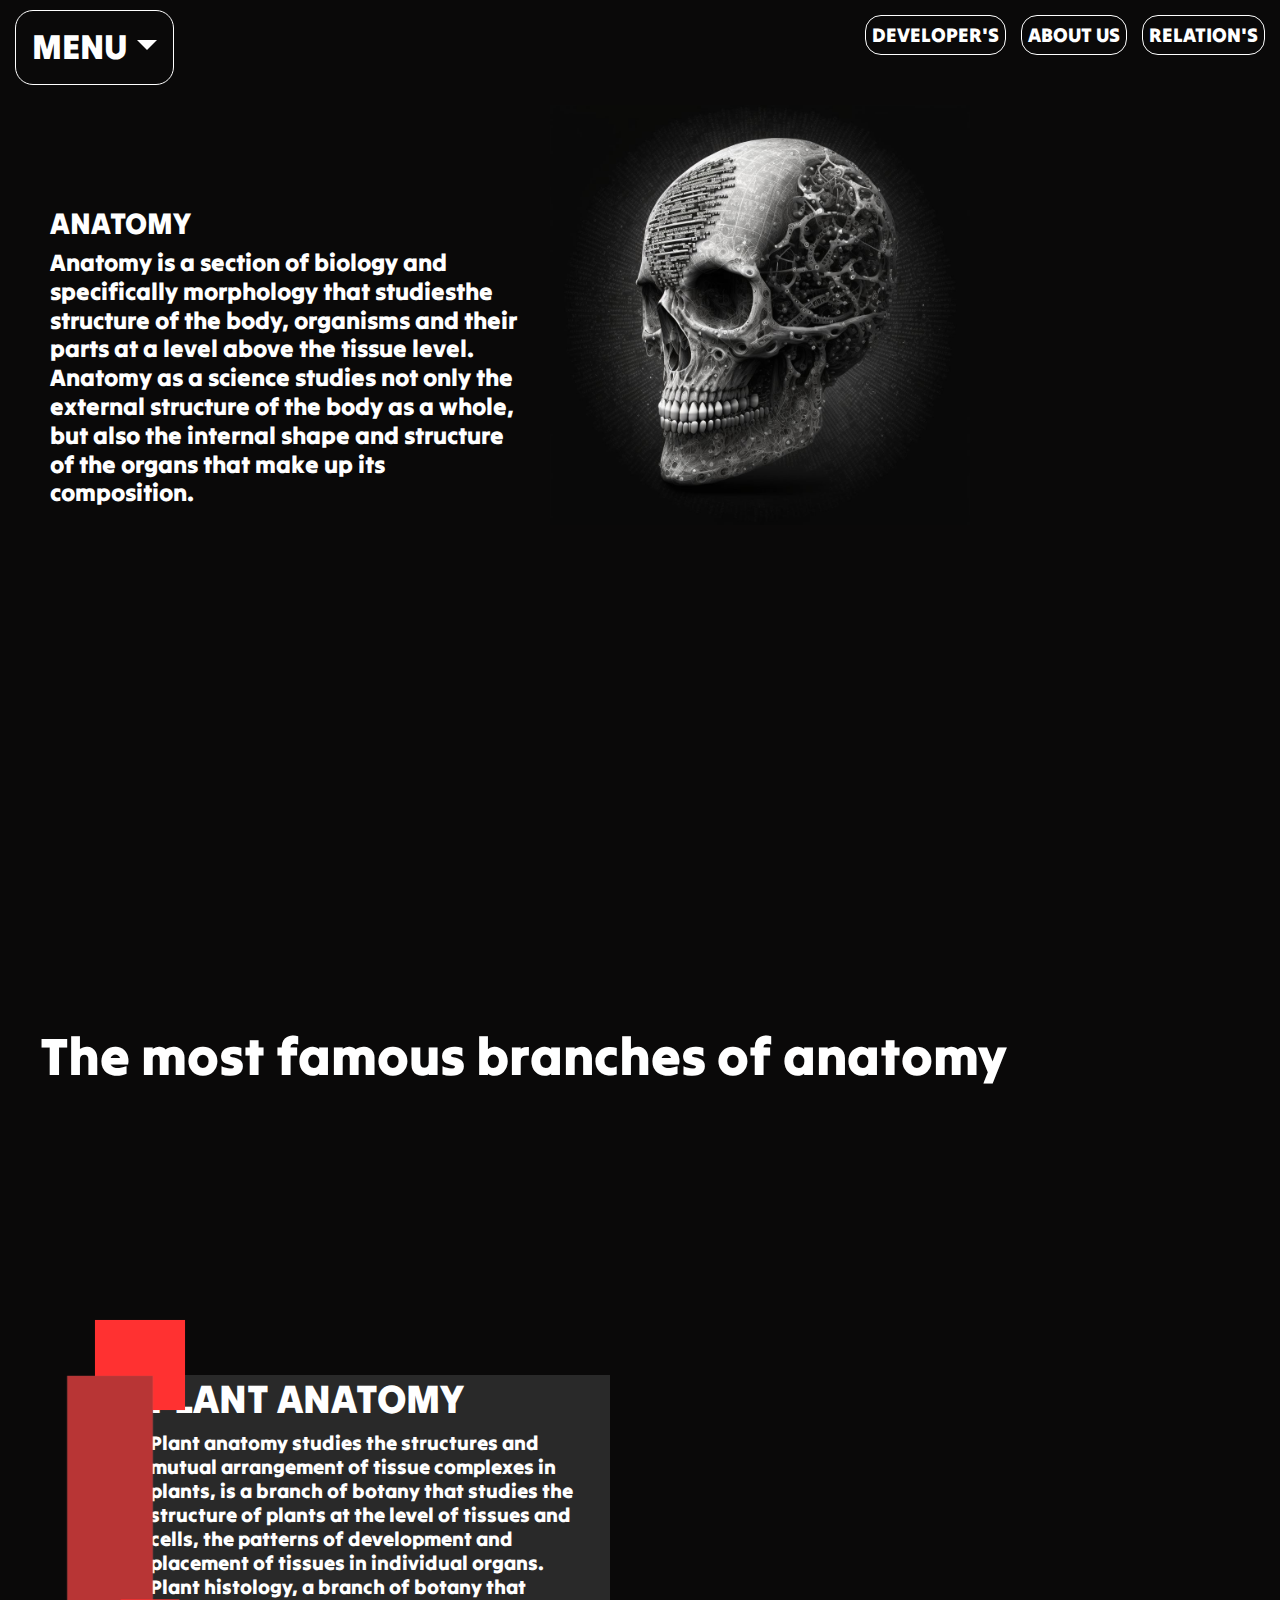
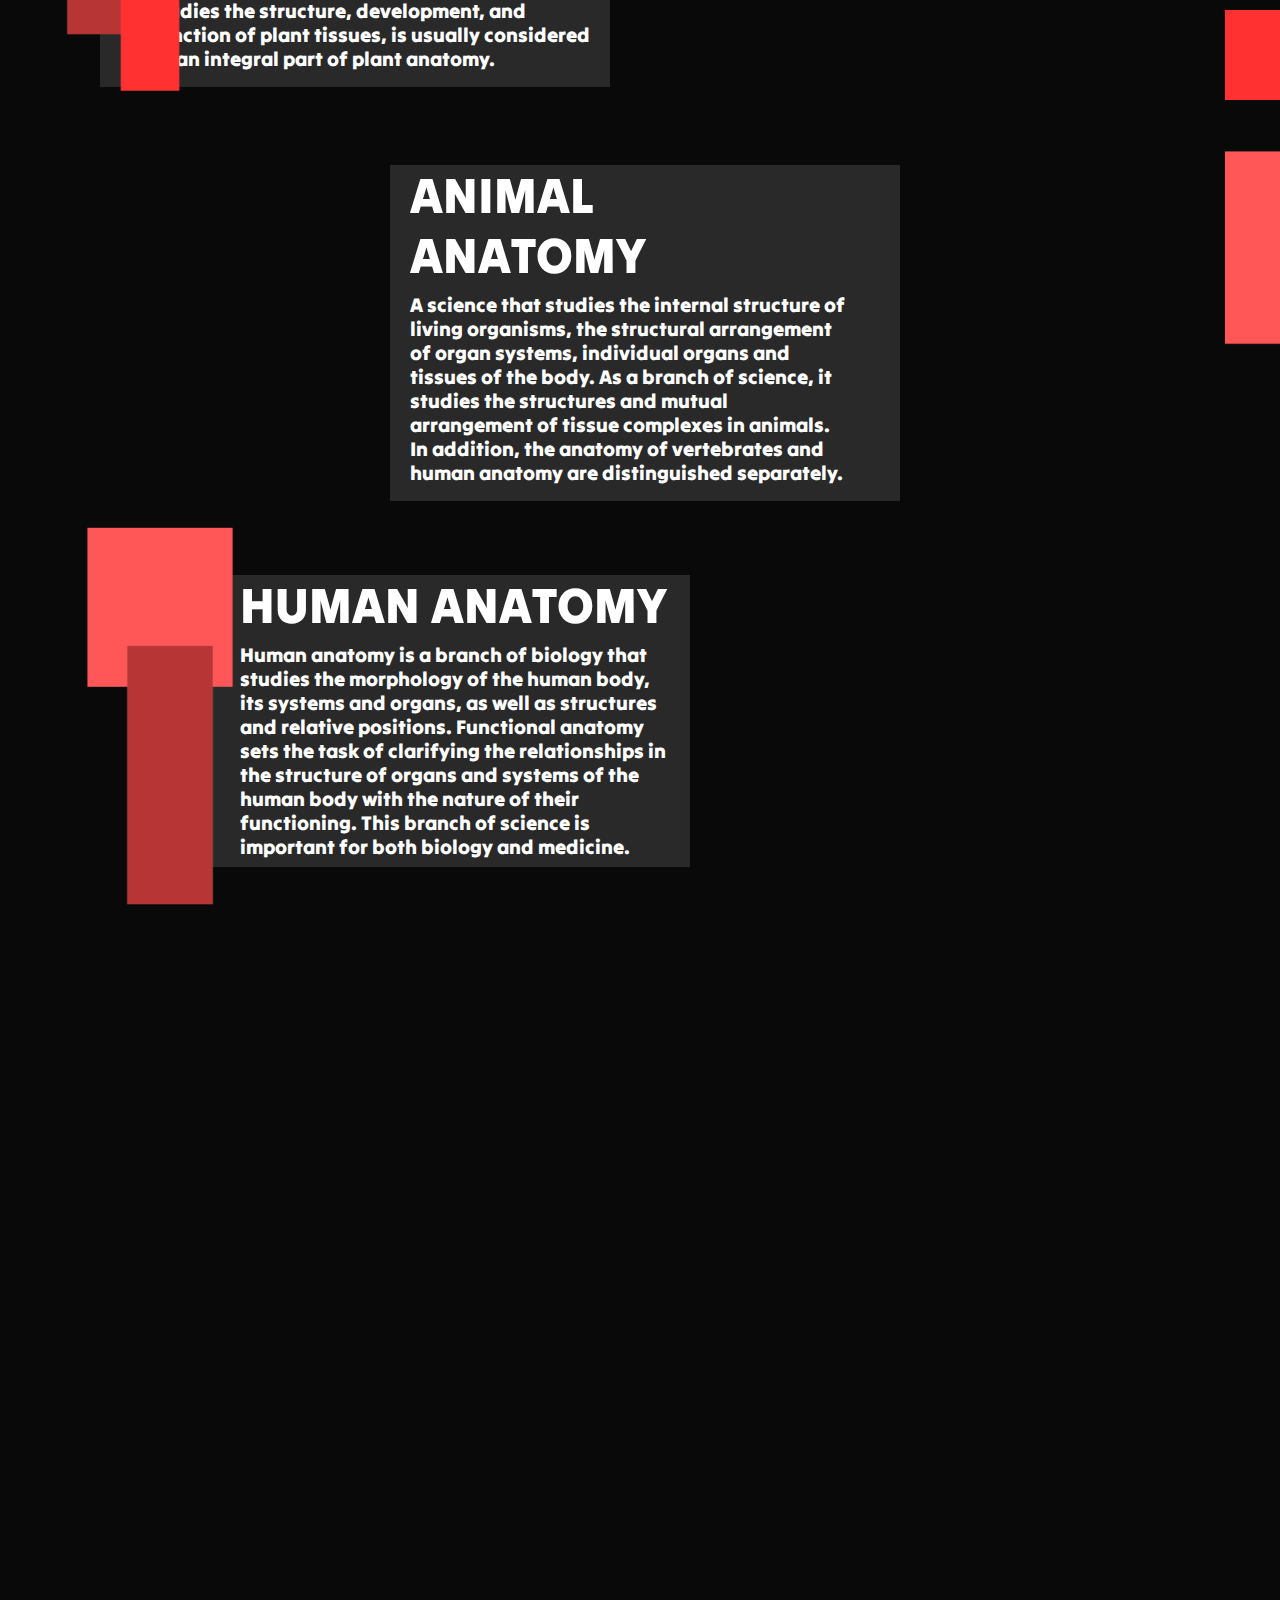
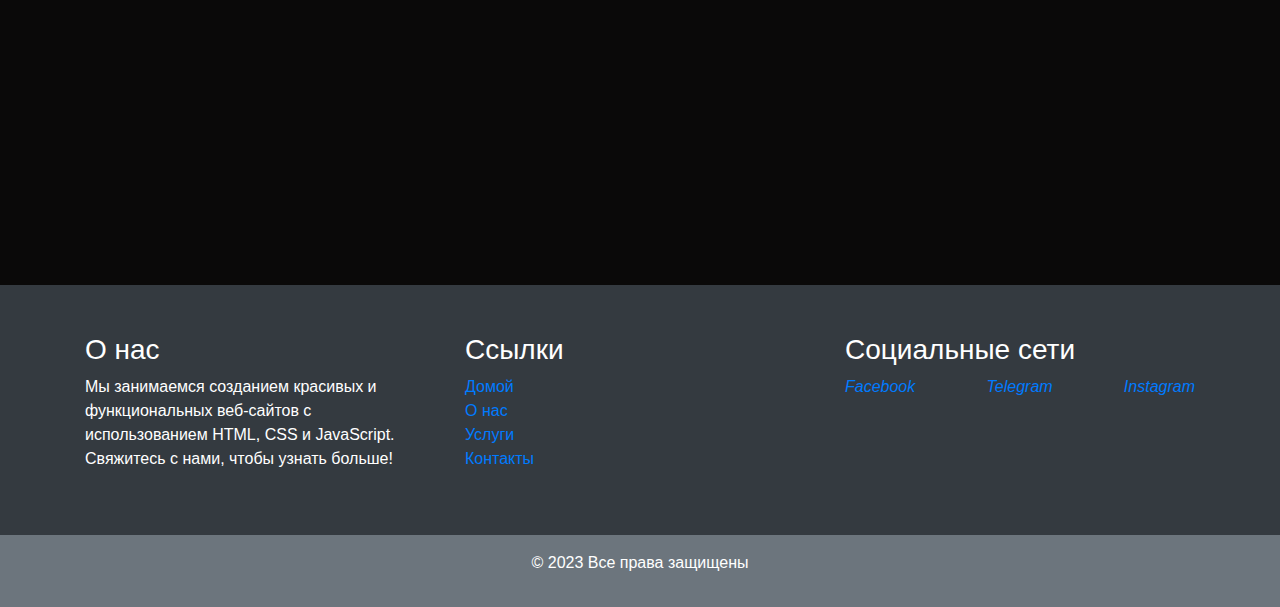
<file: index.html>
<!DOCTYPE html>
<html>
<head>
	<meta charset="utf-8">
	<meta name="viewport" content="width=device-width, initial-scale=1">
	<title>Anatomy</title>
	<link rel="stylesheet" href="https://cdnjs.cloudflare.com/ajax/libs/font-awesome/5.15.3/css/all.min.css" integrity="sha512-jvHjZNOJMTZCuztqW9Xq3gc/Zz+m4bVO4LF4LApHJMGw1c/eln+VUMZ1/2zl7VvBdNzT7Tvc70EBTz0NvjNEw==" crossorigin="anonymous" referrerpolicy="no-referrer" />
	<link rel="stylesheet" href="https://maxcdn.bootstrapcdn.com/bootstrap/4.1.0/css/bootstrap.min.css">
	<link rel="stylesheet" type="text/css" href="adaptive-view.css">
</head>
<body>
	<div>
		<div>
			<div class="adaptivetes-nav">
				<button class="button_menu nav-link dropdown-toggle" href="#" id="navbardrop" data-toggle="dropdown">MENU</button>
				<div class="dropdown-menu" id="collapsibleNavbar">
					<a class="dropdown-item" href="index.html">Home</a>
	       			<a class="dropdown-item" href="ada.html">Developer's</a>
	        		<a class="dropdown-item" href="#">About Us</a>
	        		<a class="dropdown-item" href="#">Reletion's</a>
				</div>
				<div class="instrument-buttons">
					<a href="Develop's.html"><button class="instrument">DEVELOPER'S</button></a>
					<button class="instrument">ABOUT US</button>
					<button class="instrument">RELATION'S</button>
				</div>
			</div>
			<header class="header">
				<img src="scull.jpg" class="scull-jpg-adaptive">
				<div class="header-text-adaptive">
					<h1 class="h1-Anatomy">ANATOMY</h1>
					<h2 class="h2-Anatomy">Anatomy is a section of biology and specifically morphology that studiesthe structure of the body, organisms and their parts at a level above the tissue level. Anatomy as a science studies not only the external structure of the body as a whole, but also the internal shape and structure of the organs that make up its composition.</h2>
				</div>
			</header>

			<h1 class="h1-them">The most famous branches of anatomy</h1>

			<div class="info-images">
				<div>
					<div class="first-text">
						<h1 class="h1-plant-anatomy">PLANT ANATOMY</h1>
						<h2 class="h2-plant-anatomy"><p>Plant anatomy studies the structures and mutual arrangement of tissue complexes in plants, is a branch of botany that studies the structure of plants at the level of tissues and cells, the patterns of development and placement of tissues in individual organs. Plant histology, a branch of botany that studies the structure, development, and function of plant tissues, is usually considered as an integral part of plant anatomy.</p></h2>
					</div>
					<div class="first-image">
						<img src="square1.png" class="square-size square1-in-first">
						<img src="square3.png" class="square-size square2-in-first">
						<img src="square6.png" class="square-size square3-in-first">
					</div>
				</div>
				<div>
					<div class="second-text">
						<h1 class="h1-animal-anatomy">ANIMAL ANATOMY</h1>
						<h2 class="h2-animal-anatomy"><p>A science that studies the internal structure of living organisms, the structural arrangement of organ systems, individual organs and tissues of the body. As a branch of science, it studies the structures and mutual arrangement of tissue complexes in animals. In addition, the anatomy of vertebrates and human anatomy are distinguished separately.</p></h2>
					</div>
					<div class="second-image">
						<img src="square5.png" class="square-size square4-in-second">
						<img src="square2.png" class="square-size square5-in-second">
					</div>
				</div>
				<div>
					<div class="third-text">
						<h1 class="h1-human-anatomy">HUMAN ANATOMY</h1>
						<h2 class="h2-human-anatomy">Human anatomy is a branch of biology that studies the morphology of the human body, its systems and organs, as well as structures and relative positions. Functional anatomy sets the task of clarifying the relationships in the structure of organs and systems of the human body with the nature of their functioning. This branch of science is important for both biology and medicine.</h2>
					</div>
					<div>
						<img src="square4.png" class="square4-in-third">
						<img src="square3.png" class="square-size square3-in-third">
					</div>
				</div>
			</div>
		</div>
	</div>
	<footer class="bg-dark text-white">
	  <div class="container py-5">
	    <div class="row">
	      <div class="col-md-4">
	        <h3>О нас</h3>
	        <p>Мы занимаемся созданием красивых и функциональных веб-сайтов с использованием HTML, CSS и JavaScript. Свяжитесь с нами, чтобы узнать больше!</p>
	      </div>
	      <div class="col-md-4">
	        <h3>Ссылки</h3>
	        <ul class="list-unstyled">
	          <li><a href="#">Домой</a></li>
	          <li><a href="#">О нас</a></li>
	          <li><a href="#">Услуги</a></li>
	          <li><a href="#">Контакты</a></li>
	        </ul>
	      </div>
	      <div class="col-md-4">
	        <h3>Социальные сети</h3>
	        <ul class="list-unstyled d-flex justify-content-between">
	          <li><a href="facebook.com"><i class="fab fa-facebook">Facebook</i></a></li>
	          <li><a href="https://t.me/+MxPnbUFZbTg2Nzgy"><i class="fab fa-twitter">Telegram</i></a></li>
	          <li><a href="https://www.instagram.com/_mierco/"><i class="fab fa-instagram">Instagram</i></a></li>
	        </ul>
	      </div>
	    </div>
	  </div>
	  <div class="bg-secondary text-center py-3">
	    <p>&copy; 2023 Все права защищены</p>
	  </div>
	</footer>
	<script src="https://ajax.googleapis.com/ajax/libs/jquery/3.3.1/jquery.min.js"></script>
  	<script src="https://cdnjs.cloudflare.com/ajax/libs/popper.js/1.14.0/umd/popper.min.js"></script>
  	<script src="https://maxcdn.bootstrapcdn.com/bootstrap/4.1.0/js/bootstrap.min.js"></script>
</body>
</html>
</file>
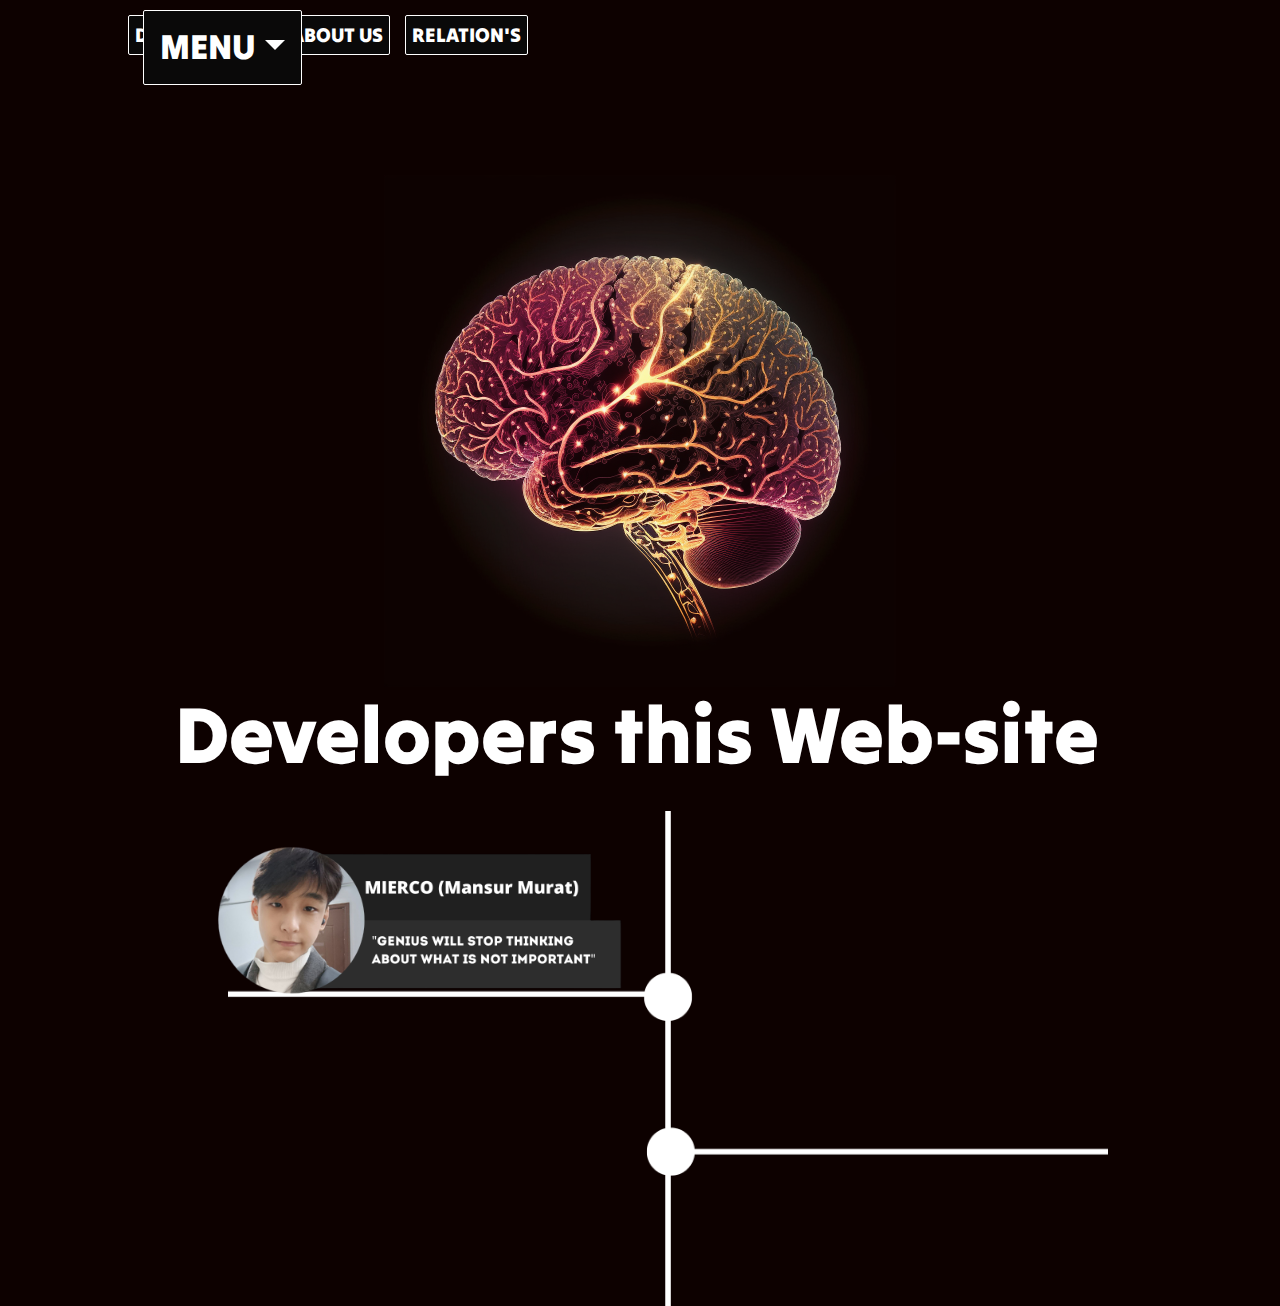
<file: adaptive-developer.html>
<!DOCTYPE html>
<html>
<head>
	<meta charset="utf-8">
	<meta name="viewport" content="width=device-width, initial-scale=1">
	<title>Developer's</title>
	<link rel="stylesheet" href="https://maxcdn.bootstrapcdn.com/bootstrap/4.1.0/css/bootstrap.min.css">
	<link rel="stylesheet" type="text/css" href="adaptive-developer.css">
</head>
<body>
	<header>
		<div>
			<div class="adaptivetes-nav">
				<button class="button_menu nav-link dropdown-toggle" href="#" id="navbardrop" data-toggle="dropdown">MENU</button>
				<div class="dropdown-menu" id="collapsibleNavbar">
					<a class="dropdown-item" href="index.html">Home</a>
	       			<a class="dropdown-item" href="adaptive-developer.html">Developer's</a>
	        		<a class="dropdown-item" href="#">About Us</a>
	        		<a class="dropdown-item" href="#">Reletion's</a>
				</div>
				<div class="instruments">
					<div class="instrument-buttons">
						<a href="Develop's.html"><button class="instrument">DEVELOPER'S</button></a>
						<button class="instrument">ABOUT US</button>
						<button class="instrument">RELATION'S</button>
					</div>
				</div>
			</div>
		</div>
		<div>
			<img src="brain.png" class="brain-image">
			<h1 class="text-for-header">Developers this Web-site</h1>
			<img src="mier.png" class="mier-image">
			<img src="wow.png" class="wow-image">
		</div>
		
	</header>
	<script src="https://ajax.googleapis.com/ajax/libs/jquery/3.3.1/jquery.min.js"></script>
  	<script src="https://cdnjs.cloudflare.com/ajax/libs/popper.js/1.14.0/umd/popper.min.js"></script>
  	<script src="https://maxcdn.bootstrapcdn.com/bootstrap/4.1.0/js/bootstrap.min.js"></script>
</body>
</html>
</file>
<file: adaptive-view.css>
@import url('https://fonts.googleapis.com/css2?family=Tilt+Warp&display=swap');
body{
	margin: 0;
	padding: 0;
	background-color: #0a0909;
	transform-style: preserve-3d;
	overflow-y: scroll;
	overflow-x: hidden;
}
.adaptivetes-nav{
	display: flex;
	justify-content: space-between;
}
.dropdown-menu{
	font-family: 'Tilt Warp', cursive;
}
.info-images{
	display: flex;
}
footer{
	position: fixed;
	width: 100vw;
	margin-top: 3400px;
}
@media screen and (min-width: 320px){
	.header-text-adaptive{
		color: #fff;
		font-family: 'Tilt Warp', cursive;
		margin-left: 10px;
	}
	h1{
		font-size: 20px;
	}
	h2{
		font-size: 13px;
	}
	.scull-jpg-adaptive{
		margin-top: 20px;
		width: 160px;
		margin-left: 80px;
		margin-bottom: 20px;
	}
	.button_menu{
		font-family: 'Tilt Warp', serif;
		color: #fff;
		font-size: 7px;
		height: 25px;
		background-color: #0a0909;
		border: 1px solid #ffffff;
		border-radius: 4px;
		margin-top: 5px;
		margin-left: 10px;
		transition: all linear 0.3s;
	}
	.button_menu:focus{
		background-color: #ffffff;
		color: #0a0909;
	}
	.instrument-buttons{
		display: none;
	}
	.first-image{
		position: fixed;
		width: 400px;
		margin-top: 70px;
		margin-left: -60px;
	}
	.second-image{
		position: fixed;
		width: 310px;
		margin-top: 250px;
		margin-left: -270px;
	}
}

@media screen and (min-width: 768px){
	.header-text-adaptive{
		color: #fff;
		font-family: 'Tilt Warp', cursive;
		padding-right: 10px;
		padding-left: 10px;
	}
	h1{
		font-size: 40px;
	}
	h2{
		font-size: 24px;
	}
	.scull-jpg-adaptive{
		display: block;
		margin-top: 20px;
		width: 430px;
		margin-left: auto;
		margin-right: auto;
		margin-bottom: 20px;
	}
	.button_menu{
		font-family: 'Tilt Warp', serif;
		color: #fff;
		font-size: 25px;
		height: 50px;
		background-color: #0a0909;
		border: 1px solid #ffffff;
		border-radius: 12px;
		margin-top: 10px;
		margin-left: 15px;
		transition: all linear 0.3s;
	}
	.button_menu:focus{
		background-color: #ffffff;
		color: #0a0909;
	}
	.instrument-buttons{
		display: none;
	}
	.first-image{
		position: fixed;
		width: 1400px;
	}
	.square-size{
		position: fixed;
		width: 250px;
	}
	.square1-in-first{
		margin-left: 25px;
		margin-top: 990px;
	}
	.square2-in-first{
		margin-left: 20px;
		margin-top: 1100px;
	}
	.square3-in-first{
		margin-left: 40px;
		margin-top: 1230px;
	}
	.first-text{
		color: #fff;
		font-family: 'Tilt Warp', cursive;
		width: 410px;
		margin-top: 1190px;
		position: fixed;
		margin-left: 100px;
		background-color: #292929;
	}
	.h1-plant-anatomy{
		padding-left: 30px;
		padding-right: 20px;
		font-size: 30px;
	}
	.h2-plant-anatomy{
		padding-right: 20px;
		padding-left: 30px;
		font-size: 15px;
	}
	.h1-them{
		position: fixed;
		font-family: 'Tilt Warp', cursive;
		font-size: 42px;
		color: #fff;
		margin-left: 40px;
		margin-top: 940px;
	}
	.second-image{
		position: fixed;
		width: 1170px;
	}
	.second-text{
		color: #fff;
		font-family: 'Tilt Warp', cursive;
		width: 410px;
		margin-top: 1480px;
		position: fixed;
		margin-left: 290px;
		background-color: #292929;
	}
	.h1-animal-anatomy{
		font-size: 30px;
		padding-right: 50px;
		padding-left: 20px;
	}
	.h2-animal-anatomy{
		font-size: 15px;
		padding-right: 50px;
		padding-left: 20px;
	}
	.square4-in-second{
		margin-top: 1260px;
		margin-left: 850px;
	}
	.square5-in-second{
		margin-top: 1120px;
		margin-left: 840px;
	}
	.third-text{
		color: #fff;
		font-family: 'Tilt Warp', cursive;
		width: 400px;
		margin-top: 1760px;
		position: fixed;
		margin-left: 90px;
		background-color: #292929;
	}
	.h1-human-anatomy{
		font-size: 30px;
		padding-left: 50px;
		padding-right: 20px;
	}
	.h2-human-anatomy{
		font-size: 15px;
		padding-left: 50px;
		padding-right: 20px;
	}
	.third-image{
		position: fixed;
		width: 1400px;
	}
	.square4-in-third{
		position: fixed;
		width: 200px;
		margin-top: 1680px;
		margin-left: -20px;
	}
	.square3-in-third{
		margin-top: 1800px;
		margin-left: -30px;
	}
}
@media screen and (min-width: 1024px){
	.header-text-adaptive{
		color: #fff;
		font-family: 'Tilt Warp', cursive;
		padding-right: 10px;
		padding-left: 10px;
		width: 500px;
		position: fixed;
		margin-top: 120px;
		margin-left: 40px;
	}
	h1{
		font-size: 30px;
	}
	h2{
		font-size: 24px;
	}
	.scull-jpg-adaptive{
		display: block;
		margin-top: 20px;
		width: 420px;
		margin-left: 550px;
		margin-bottom: 20px;
		position: fixed;
	}
	.button_menu{
		font-family: 'Tilt Warp', serif;
		color: #fff;
		font-size: 35px;
		height: 75px;
		background-color: #0a0909;
		border: 1px solid #ffffff;
		border-radius: 18px;
		margin-top: 10px;
		margin-left: 15px;
		transition: all linear 0.3s;
	}
	.button_menu:focus{
		background-color: #ffffff;
		color: #0a0909;
	}
	.instrument-buttons{
		display: flex;
		font-family: 'Tilt Warp', serif;
		color: #fff;
	}
	.instrument{
		font-family: 'Tilt Warp', serif;
		color: #fff;
		font-size: 20px;
		height: 40px;
		background-color: #0a0909;
		border: 1px solid #ffffff;
		border-radius: 16px;
		margin-right: 15px;
		margin-top: 15px;
		transition: all linear 0.3s;
	}
	.instrument:hover{
		background-color: #ffffff;
		color: #0a0909;
	}
	.first-image{
		position: fixed;
		width: 1400px;
	}
	.square-size{
		position: fixed;
		width: 300px;
	}
	.square1-in-first{
		margin-left: 50px;
		margin-top: 1060px;
	}
	.square2-in-first{
		margin-left: 20px;
		margin-top: 1200px;
	}
	.square3-in-first{
		margin-left: 60px;
		margin-top: 1340px;
	}
	.first-text{
		color: #fff;
		font-family: 'Tilt Warp', cursive;
		width: 510px;
		margin-top: 1290px;
		position: fixed;
		margin-left: 100px;
		background-color: #292929;
	}
	.h1-plant-anatomy{
		padding-left: 50px;
		padding-right: 20px;
		font-size: 40px;
	}
	.h2-plant-anatomy{
		padding-right: 20px;
		padding-left: 50px;
		font-size: 20px;
	}
	.h1-them{
		position: fixed;
		font-family: 'Tilt Warp', cursive;
		font-size: 53px;
		color: #fff;
		margin-left: 40px;
		margin-top: 940px;
	}
	.second-image{
		position: fixed;
		width: 1170px;
	}
	.second-text{
		color: #fff;
		font-family: 'Tilt Warp', cursive;
		width: 510px;
		margin-top: 1680px;
		position: fixed;
		margin-left: 390px;
		background-color: #292929;
	}
	.h1-animal-anatomy{
		font-size: 50px;
		padding-right: 100px;
		padding-left: 20px;
	}
	.h2-animal-anatomy{
		font-size: 20px;
		padding-right: 50px;
		padding-left: 20px;
	}
	.square4-in-second{
		margin-top: 1370px;
		margin-left: 1390px;
	}
	.square5-in-second{
		margin-top: 1170px;
		margin-left: 1390px;
	}
	.third-text{
		color: #fff;
		font-family: 'Tilt Warp', cursive;
		width: 500px;
		margin-top: 2090px;
		position: fixed;
		margin-left: 190px;
		background-color: #292929;
	}
	.h1-human-anatomy{
		font-size: 50px;
		padding-left: 50px;
		padding-right: 20px;
	}
	.h2-human-anatomy{
		font-size: 20px;
		padding-left: 50px;
		padding-right: 20px;
	}
	.third-image{
		position: fixed;
		width: 1400px;
	}
	.square4-in-third{
		position: fixed;
		width: 300px;
		margin-top: 1980px;
		margin-left: 10px;
	}
	.square3-in-third{
		margin-top: 2140px;
		margin-left: 20px;
	}
}
@media screen and (min-width: 1440px){
	.header{
		display: flex;
	}
	.header-text-adaptive{
		color: #fff;
		font-family: 'Tilt Warp', cursive;
		padding-right: 10px;
		padding-left: 10px;
		width: 700px;
		position: fixed;
		margin-top: 120px;
		margin-left: 40px;
	}
	.h1-Anatomy{
		font-size: 40px;
	}
	.h2-Anatomy{
		font-size: 34px;
	}
	.scull-jpg-adaptive{
		justify-content: sp;
		margin-top: 20px;
		width: 620px;
		margin-left: 750px;
		margin-bottom: 20px;
		position: fixed;
	}
	.button_menu{
		font-family: 'Tilt Warp', serif;
		color: #fff;
		font-size: 35px;
		height: 75px;
		background-color: #0a0909;
		border: 1px solid #ffffff;
		border-radius: 18px;
		margin-top: 10px;
		margin-left: 15px;
		transition: all linear 0.3s;
	}
	.button_menu:focus{
		background-color: #ffffff;
		color: #0a0909;
	}
	.instrument-buttons{
		display: flex;
		font-family: 'Tilt Warp', serif;
		color: #fff;
	}
	.instrument{
		font-family: 'Tilt Warp', serif;
		color: #fff;
		font-size: 20px;
		height: 40px;
		background-color: #0a0909;
		border: 1px solid #ffffff;
		border-radius: 16px;
		margin-right: 15px;
		margin-top: 15px;
		transition: all linear 0.3s;
	}
	.instrument:hover{
		background-color: #ffffff;
		color: #0a0909;
	}
	.first-image{
		position: fixed;
		width: 1400px;
	}
	.square-size{
		position: fixed;
		width: 500px;
	}
	.square1-in-first{
		margin-left: 60px;
		margin-top: 950px;
	}
	.square2-in-first{
		margin-left: 50px;
		margin-top: 1200px;
	}
	.square3-in-first{
		margin-left: 160px;
		margin-top: 1420px;
	}
	.first-text{
		color: #fff;
		font-family: 'Tilt Warp', cursive;
		width: 800px;
		margin-top: 1240px;
		position: fixed;
		margin-left: 290px;
		background-color: #292929;
	}
	.h1-plant-anatomy{
		padding-left: 50px;
		padding-right: 20px;
		font-size: 80px;
	}
	.h2-plant-anatomy{
		padding-right: 20px;
		padding-left: 50px;
		font-size: 30px;
	}
	.h1-them{
		position: fixed;
		font-family: 'Tilt Warp', cursive;
		font-size: 90px;
		color: #fff;
		margin-left: 40px;
		margin-top: 940px;
	}
	.second-image{
		position: fixed;
		width: 1170px;
	}
	.second-text{
		color: #fff;
		font-family: 'Tilt Warp', cursive;
		width: 800px;
		margin-top: 1980px;
		position: fixed;
		margin-left: 790px;
		background-color: #292929;
	}
	.h1-animal-anatomy{
		font-size: 80px;
		padding-right: 50px;
		padding-left: 20px;
	}
	.h2-animal-anatomy{
		font-size: 30px;
		padding-right: 50px;
		padding-left: 20px;
	}
	.square4-in-second{
		margin-top: 1730px;
		margin-left: 1650px;
	}
	.square5-in-second{
		margin-top: 1520px;
		margin-left: 1640px;
	}
	.third-text{
		color: #fff;
		font-family: 'Tilt Warp', cursive;
		width: 800px;
		margin-top: 2640px;
		position: fixed;
		margin-left: 190px;
		background-color: #292929;
	}
	.h1-human-anatomy{
		font-size: 80px;
		padding-left: 50px;
		padding-right: 20px;
	}
	.h2-human-anatomy{
		font-size: 30px;
		padding-left: 50px;
		padding-right: 20px;
	}
	.third-image{
		position: fixed;
		width: 1400px;
	}
	.square4-in-third{
		position: fixed;
		width: 400px;
		margin-top: 2480px;
		margin-left: -60px;
	}
	.square3-in-third{
		margin-top: 2680px;
		margin-left: -90px;
	}
}
@media screen and (min-width: 2560px){
	.header-text-adaptive{
		color: #fff;
		font-family: 'Tilt Warp', cursive;
		padding-right: 30px;
		padding-left: 30px;
		width: 1500px;
		position: fixed;
		margin-top: 120px;
	}
	h1{
		font-size: 130px;
	}
	h2{
		font-size: 54px;
	}
	.scull-jpg-adaptive{
		display: block;
		margin-top: 30px;
		width: 1080px;
		margin-left: auto;
		margin-right: auto;
		margin-bottom: 30px;
		margin-left: 1600px;
	}
	.button_menu{
		font-family: 'Tilt Warp', serif;
		color: #fff;
		font-size: 70px;
		height: 140px;
		background-color: #0a0909;
		border: 1px solid #ffffff;
		border-radius: 2px;
		margin-top: 30px;
		margin-left: 30px;
		transition: all linear 0.3s;
	}
	.button_menu:focus{
		background-color: #ffffff;
		color: #0a0909;
	}
	.instrument-buttons{
		display: flex;
		font-family: 'Tilt Warp', serif;
		color: #fff;
	}
	.instrument{
		font-family: 'Tilt Warp', serif;
		color: #fff;
		font-size: 43px;
		height: 76px;
		background-color: #0a0909;
		border: 1px solid #ffffff;
		border-radius: 2px;
		margin-right: 10px;
		margin-top: 15px;
		transition: all linear 0.3s;
	}
	.instrument:hover{
		background-color: #ffffff;
		color: #0a0909;
	}
	.dropdown-menu{
		width: 400px;
		height: 330px;
		border-radius: 10px;
	}
	.dropdown-item{
		font-size: 44px;
		margin-top: 4px;
	}
	.first-image{
		position: fixed;
		width: 1400px;
	}
	.square-size{
		position: fixed;
		width: 700px;
	}
	.square1-in-first{
		margin-left: 30px;
		margin-top: 460px;
	}
	.square2-in-first{
		margin-left: 20px;
		margin-top: 750px;
	}
	.square3-in-first{
		margin-left: 160px;
		margin-top: 1090px;
	}
	.first-text{
		color: #fff;
		font-family: 'Tilt Warp', cursive;
		width: 1100px;
		margin-top: 1290px;
		position: fixed;
		margin-left: 250px;
		background-color: #292929;
	}
	.h1-plant-anatomy{
		padding-left: 100px;
		padding-right: 20px;
		font-size: 80px;
	}
	.h2-plant-anatomy{
		padding-right: 20px;
		padding-left: 100px;
		font-size: 40px;
	}
	.h1-them{
		position: fixed;
		font-family: 'Tilt Warp', cursive;
		font-size: 90px;
		color: #fff;
		margin-left: 40px;
		margin-top: 940px;
	}
	.second-image{
		position: fixed;
		width: 1170px;
	}
	.second-text{
		color: #fff;
		font-family: 'Tilt Warp', cursive;
		width: 1100px;
		margin-top: 1980px;
		position: fixed;
		margin-left: 790px;
		background-color: #292929;
	}
	.h1-animal-anatomy{
		font-size: 90px;
		padding-right: 100px;
		padding-left: 20px;
	}
	.h2-animal-anatomy{
		font-size: 40px;
		padding-right: 100px;
		padding-left: 20px;
	}
	.square4-in-second{
		margin-top: 890px;
		margin-left: 2500px;
	}
	.square5-in-second{
		margin-top: 560px;
		margin-left: 2540px;
	}
	.third-text{
		color: #fff;
		font-family: 'Tilt Warp', cursive;
		width: 1100px;
		margin-top: 2640px;
		position: fixed;
		margin-left: 190px;
		background-color: #292929;
	}
	.h1-human-anatomy{
		font-size: 90px;
		padding-left: 100px;
		padding-right: 20px;
	}
	.h2-human-anatomy{
		font-size: 40px;
		padding-left: 100px;
		padding-right: 20px;
	}
	.third-image{
		position: fixed;
		width: 1400px;
	}
	.square4-in-third{
		position: fixed;
		width: 500px;
		margin-top: 2480px;
		margin-left: -120px;
	}
	.square3-in-third{
		margin-top: 2680px;
		margin-left: -170px;
	}

}
</file>
<file: adaptive-developer.css>
@import url('https://fonts.googleapis.com/css2?family=Tilt+Warp&display=swap');
body{
	margin: 0;
	padding: 0;
	transform-style: preserve-3d;
	background-color: #0d0100;
	overflow-x: hidden;
	overflow-y: scroll;
	z-index: 0;
	display: flex;
	align-items: center;
	justify-content: center;
}
@media screen and (min-width: 320px){
	.brain-image{
		width: 160px;
		margin-right: 80px;
		margin-left: 80px;
		margin-top: 50px;
	}
	.wow-image{
		position: fixed;
		width: 260px;
		margin-top: 10px;
		margin-right: 30px;
		margin-left: 30px;
		z-index: 1;
	}
	.mier-image{
		width: 160px;
		z-index: 2;
		position: fixed;
	}
	.text-for-header{
		font-family: 'Tilt Warp', cursive;
		color: #fff;
		font-size: 20px;
		margin-left: 47px;
	}
	.button_menu{
		font-family: 'Tilt Warp', serif;
		color: #fff;
		font-size: 7px;
		height: 25px;
		background-color: #0a0909;
		border: 1px solid #ffffff;
		border-radius: 2px;
		margin-top: 5px;
		margin-left: 10px;
		transition: all linear 0.3s;
	}
	.button_menu:focus{
		background-color: #ffffff;
		color: #0a0909;
	}
	.instrument-buttons{
		display: none;
	}
	.first-image{
		position: fixed;
		width: 400px;
		margin-top: 70px;
		margin-left: -60px;
	}
	.second-image{
		position: fixed;
		width: 310px;
		margin-top: 250px;
		margin-left: -270px;
	}
}
@media screen and (min-width: 768px){
	.brain-image{
		width: 381px;
		margin-right: 194px;
		margin-left: 194px;
		margin-top: 70px;
	}
	.wow-image{
		position: fixed;
		width: 680px;
		margin-top: 10px;
		margin-right: 60px;
		margin-left: 60px;
		z-index: 1;
	}
	.mier-image{
		width: 380px;
		z-index: 2;
		position: fixed;
	}
	.text-for-header{
		font-family: 'Tilt Warp', cursive;
		color: #fff;
		font-size: 60px;
		margin-left: 47px;
	}
	.button_menu{
		font-family: 'Tilt Warp', serif;
		color: #fff;
		font-size: 25px;
		height: 50px;
		background-color: #0a0909;
		border: 1px solid #ffffff;
		border-radius: 2px;
		margin-top: 10px;
		margin-left: 15px;
		transition: all linear 0.3s;
	}
	.button_menu:focus{
		background-color: #ffffff;
		color: #0a0909;
	}
	.instrument-buttons{
		display: none;
	}
	.first-image{
		position: fixed;
		width: 800px;
		margin-top: 90px;
		margin-left: -110px;
	}
	.second-image{
		position: fixed;
		width: 670px;
		margin-top: 390px;
		margin-left: -640px;
	}
}
@media screen and (min-width: 1024px){
	.brain-image{
		width: 512px;
		margin-right: 256px;
		margin-left: 256px;
		margin-top: 120px;
	}
	.wow-image{
		position: fixed;
		width: 880px;
		margin-top: 20px;
		margin-right: 100px;
		margin-left: 100px;
		z-index: 1;
	}
	.mier-image{
		width: 510px;
		margin-left: 20px;
		z-index: 2;
		position: fixed;
	}
	.text-for-header{
		font-family: 'Tilt Warp', cursive;
		color: #fff;
		font-size: 80px;
		margin-left: 47px;
	}
	.button_menu{
		font-family: 'Tilt Warp', serif;
		color: #fff;
		font-size: 35px;
		height: 75px;
		background-color: #0a0909;
		border: 1px solid #ffffff;
		border-radius: 2px;
		margin-top: 10px;
		margin-left: 15px;
		transition: all linear 0.3s;
		position: fixed;
	}
	.button_menu:focus{
		background-color: #ffffff;
		color: #0a0909;
	}
	.instruments{
		display: flex;
	}
	.instrument-buttons{
		justify-content: end;
		display: flex;
		font-family: 'Tilt Warp', serif;
		color: #fff;
	}
	.instrument{
		font-family: 'Tilt Warp', serif;
		color: #fff;
		font-size: 20px;
		height: 40px;
		background-color: #0a0909;
		border: 1px solid #ffffff;
		border-radius: 2px;
		margin-right: 15px;
		margin-top: 15px;
		transition: all linear 0.3s;
	}
	.instrument:hover{
		background-color: #ffffff;
		color: #0a0909;
	}
}
@media screen and (min-width: 1440px){
	.brain-image{
		width: 612px;
		margin-left: 414px;
		margin-top: 120px;
	}
	.wow-image{
		position: fixed;
		width: 1380px;
		margin-top: 20px;
		margin-left: 0px;
		z-index: 1;
	}
	.mier-image{
		width: 710px;
		margin-left: 20px;
		z-index: 2;
		position: fixed;
	}
	.text-for-header{
		font-family: 'Tilt Warp', cursive;
		color: #fff;
		font-size: 120px;
		margin-left: 17px;
	}
	.button_menu{
		font-family: 'Tilt Warp', serif;
		color: #fff;
		font-size: 35px;
		height: 75px;
		background-color: #0a0909;
		border: 1px solid #ffffff;
		border-radius: 2px;
		margin-top: 10px;
		margin-left: 15px;
		transition: all linear 0.3s;
		position: fixed;
	}
	.button_menu:focus{
		background-color: #ffffff;
		color: #0a0909;
	}
	.instruments{
		display: flex;
	}
	.instrument-buttons{
		justify-content: end;
		display: flex;
		font-family: 'Tilt Warp', serif;
		color: #fff;
	}
	.instrument{
		font-family: 'Tilt Warp', serif;
		color: #fff;
		font-size: 20px;
		height: 40px;
		background-color: #0a0909;
		border: 1px solid #ffffff;
		border-radius: 2px;
		margin-right: 15px;
		margin-top: 15px;
		transition: all linear 0.3s;
	}
	.instrument:hover{
		background-color: #ffffff;
		color: #0a0909;
	}
}
@media screen and (min-width: 2560px){
	.brain-image{
		width: 1280px;
		margin-right: 640px;
		margin-left: 640px;
		margin-top: 230px;
	}
	.wow-image{
		position: fixed;
		width: 2080px;
		margin-top: 40px;
		margin-right: 200px;
		margin-left: 200px;
		z-index: 1;
	}
	.mier-image{
		width: 1200px;
		margin-left: 50px;
		z-index: 2;
		position: fixed;
	}
	.text-for-header{
		font-family: 'Tilt Warp', cursive;
		color: #fff;
		font-size: 180px;
		margin-left: 170px;
	}
	.button_menu{
		font-family: 'Tilt Warp', serif;
		color: #fff;
		font-size: 70px;
		height: 140px;
		background-color: #0a0909;
		border: 1px solid #ffffff;
		border-radius: 2px;
		margin-top: 30px;
		margin-left: 30px;
		transition: all linear 0.3s;
	}
	.button_menu:focus{
		background-color: #ffffff;
		color: #0a0909;
	}
	.instruments{
		display: flex;
	}
	.instrument-buttons{
		justify-content: end;
		display: flex;
		font-family: 'Tilt Warp', serif;
		color: #fff;
	}
	.instrument{
		font-family: 'Tilt Warp', serif;
		color: #fff;
		font-size: 43px;
		height: 76px;
		background-color: #0a0909;
		border: 1px solid #ffffff;
		border-radius: 2px;
		margin-right: 10px;
		margin-top: 15px;
		transition: all linear 0.3s;
	}
	.instrument:hover{
		background-color: #ffffff;
		color: #0a0909;
	}
	.dropdown-menu{
		width: 400px;
		height: 330px;
		border-radius: 10px;
	}
	.dropdown-item{
		font-size: 44px;
		margin-top: 4px;
	}
}
</file>
